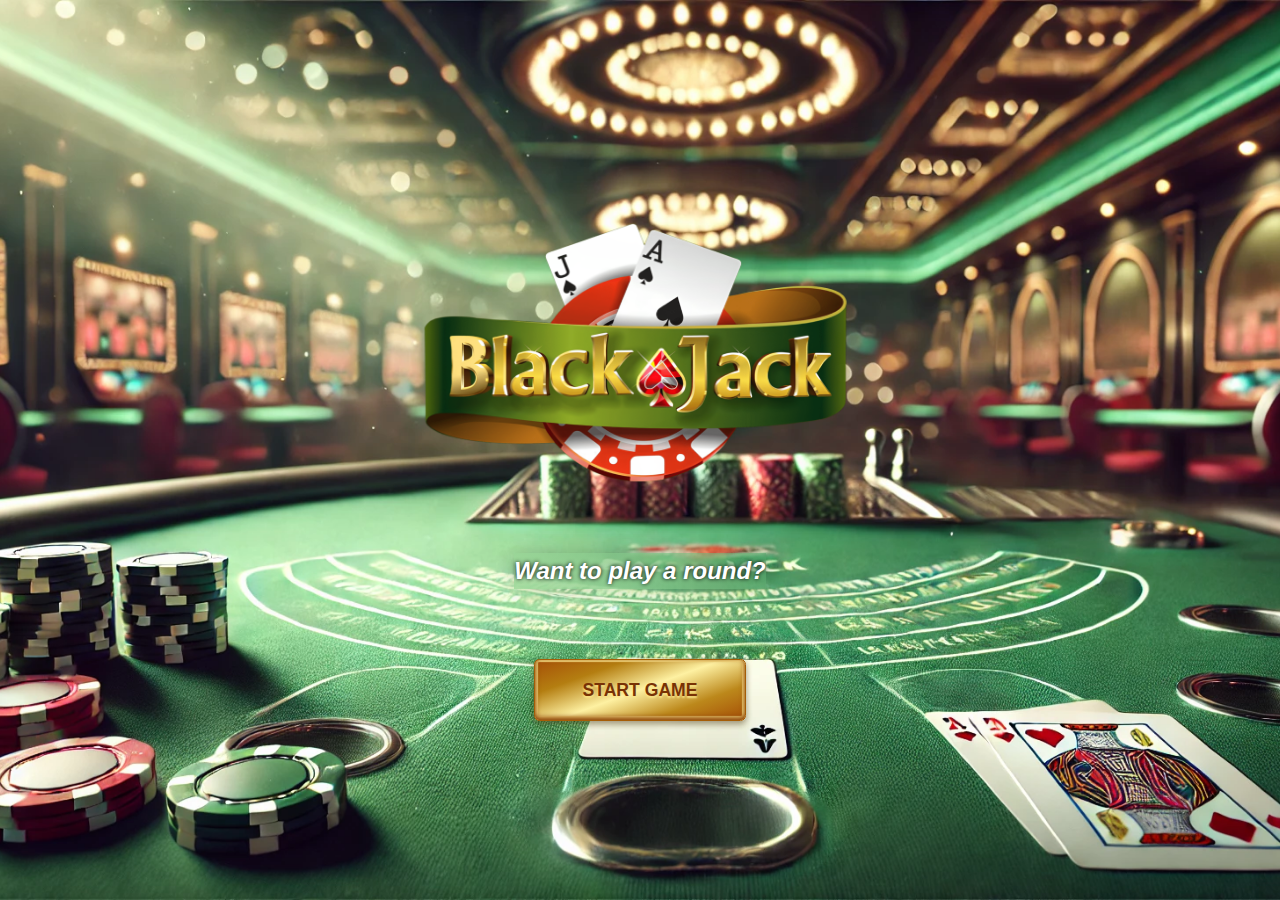
<file: index.html>
<!DOCTYPE html>
<html lang="en">
<head>
    <meta charset="UTF-8">
    <meta name="viewport" content="width=device-width, initial-scale=1.0">
    <!-- para link tu css con tu HTML -->
    <meta name="description" content="Blackjack Game">
    <title>Blackjack</title>
    <link rel="icon" type="image/x-icon" href="./favicon.ico">
    <link rel="icon" type="image/png" href="./favicon.svg">
    <!-- <link rel="manifest" href="./manifest.json"> -->
    <link rel="stylesheet" href="./level2.css">
</head>
<body>
    <section id="main-menu">
        <header id="main-logo-container">
            <img id="main-logo" decoding="auto" width="500px" height="350" src="./game name lx.png" alt="game title logo">
        </header>
            <p id="welcome-msg">Want to play a round?</p>
            <p id="alert-one">Please Enter Your Name!</p>
            <input type="text" placeholder="Enter your Name" name="text" id="player-input" maxlength="11">
            <button role="button" id="start-game" type="button">
                <span class="golden-text" >START GAME</span>
            </button>
    </section>
        <section id="game-container">
            <header id="logo-container">
                <img id="game-logo" width="250px" height="200" src="./game name lx.png" alt="game title logo">
                <p id="message-el">Want to play a round? add chips</p>
            </header>
            <div id="table-container">
                <!-- Player -->
                <div id="player-card">
                    <h2 class="title">Player</h2>
                    <p id="cards-el">Cards:</p>
                    <p id="sum-el">Sum:</p>
                </div>
                <!-- Dealer -->
                <div id="stay-card">
                    <h2 class="title">dealer</h2>
                    <p id="dealer-cards">Cards:</p>
                    <p id="dealer-sum">Sum:</p>
                </div>
            </div>
                <p id="bet-el">Bet: $0</p>
                <p id="alert-msg">Alert msg</p>
            <div>
                <dialog id="set-card">
                    <button id="add-one" type="button">1</button>
                    <button id="add-eleven" type="button">11</button>
                </dialog>
            </div>
            <div id="main-btns">
                <button id="start-play"><svg xmlns="http://www.w3.org/2000/svg" height="24px" viewBox="0 -960 960 960" width="24px" fill="#1f1f1f"><path d="M720-120H280v-520l280-280 50 50q7 7 11.5 19t4.5 23v14l-44 174h258q32 0 56 24t24 56v80q0 7-2 15t-4 15L794-168q-9 20-30 34t-44 14Zm-360-80h360l120-280v-80H480l54-220-174 174v406Zm0-406v406-406Zm-80-34v80H160v360h120v80H80v-520h200Z"/></svg>PLAY</button>
                <button id="new-card"><svg xmlns="http://www.w3.org/2000/svg" height="24px" viewBox="0 -960 960 960" width="24px" fill="#1f1f1f"><path d="m608-368 46-166-142-98-46 166 142 98ZM160-207l-33-16q-31-13-42-44.5t3-62.5l72-156v279Zm160 87q-33 0-56.5-24T240-201v-239l107 294q3 7 5 13.5t7 12.5h-39Zm206-5q-31 11-62-3t-42-45L245-662q-11-31 3-61.5t45-41.5l301-110q31-11 61.5 3t41.5 45l178 489q11 31-3 61.5T827-235L526-125Zm-28-75 302-110-179-490-301 110 178 490Zm62-300Z"/></svg>NEW CARD</button>
                <button id="stay"><svg xmlns="http://www.w3.org/2000/svg" height="24px" viewBox="0 -960 960 960" width="24px" fill="#1f1f1f"><path d="M880-759q0-51-35-86t-86-35v-60q75 0 128 53t53 128h-60ZM240-40q-83 0-141.5-58.5T40-240h60q0 58 41 99t99 41v60Zm162 0q-30 0-56-13.5T303-92L48-465l24-23q19-19 45-22t47 12l116 81v-383q0-17 11.5-28.5T320-840q17 0 28.5 11.5T360-800v537L212-367l157 229q5 8 14 13t19 5h278q33 0 56.5-23.5T760-200v-560q0-17 11.5-28.5T800-800q17 0 28.5 11.5T840-760v560q0 66-47 113T680-40H402Zm38-440v-400q0-17 11.5-28.5T480-920q17 0 28.5 11.5T520-880v400h-80Zm160 0v-360q0-17 11.5-28.5T640-880q17 0 28.5 11.5T680-840v360h-80ZM486-300Z"/></svg>STAY</button>
                <button id="bet-btn"><svg xmlns="http://www.w3.org/2000/svg" height="24px" viewBox="0 -960 960 960" width="24px" fill="#1f1f1f"><path d="M480-80q-83 0-156-31.5T197-197q-54-54-85.5-127T80-480q0-83 31.5-156T197-763q54-54 127-85.5T480-880q83 0 156 31.5T763-763q54 54 85.5 127T880-480q0 83-31.5 156T763-197q-54 54-127 85.5T480-80Zm-40-83v-40q-35-5-67.5-19T312-256l-28 29q33 26 72.5 42.5T440-163Zm80 0q44-5 83.5-21.5T676-227l-28-29q-28 20-60.5 34T520-203v40Zm-40-117q83 0 141.5-58.5T680-480q0-83-58.5-141.5T480-680q-83 0-141.5 58.5T280-480q0 83 58.5 141.5T480-280Zm253-4q26-33 42.5-72.5T797-440h-40q-5 35-19 67.5T704-312l29 28Zm-506 0 29-29q-20-28-34-60t-19-67h-40q5 44 21.5 83.5T227-284Zm253-36L360-480l120-160 120 160-120 160ZM163-520h40q5-35 19-67t34-60l-29-29q-26 33-42.5 72.5T163-520Zm594 0h40q-5-44-22-83.5T732-676l-28 28q20 28 34 60.5t19 67.5ZM313-704q28-20 60-34t67-19v-40q-44 5-83.5 21.5T284-733l29 29Zm335 0 28-28q-33-26-72.5-43T520-797v40q35 5 67.5 19t60.5 34Z"/></svg>BET</button>
                <button id="new-game"><svg xmlns="http://www.w3.org/2000/svg" height="24px" viewBox="0 -960 960 960" width="24px" fill="#1f1f1f"><path d="M80-240v-480h80v480H80Zm560 0-57-56 144-144H240v-80h487L584-664l56-56 240 240-240 240Z"/></svg>NEW Game</button>
                <button id="chips-btn"><svg xmlns="http://www.w3.org/2000/svg" height="24px" viewBox="0 -960 960 960" width="24px" fill="#1f1f1f"><path d="M560-440q-50 0-85-35t-35-85q0-50 35-85t85-35q50 0 85 35t35 85q0 50-35 85t-85 35ZM280-320q-33 0-56.5-23.5T200-400v-320q0-33 23.5-56.5T280-800h560q33 0 56.5 23.5T920-720v320q0 33-23.5 56.5T840-320H280Zm80-80h400q0-33 23.5-56.5T840-480v-160q-33 0-56.5-23.5T760-720H360q0 33-23.5 56.5T280-640v160q33 0 56.5 23.5T360-400Zm440 240H120q-33 0-56.5-23.5T40-240v-440h80v440h680v80ZM280-400v-320 320Z"/></svg>ADD money</button>
            </div>
            <div id="player-el">
                <h3 id="player-name"></h3>
                <h4 id="player-chips"></h4>
            </div>
            <div>
                <button id="quit-btn"><svg xmlns="http://www.w3.org/2000/svg" height="24px" viewBox="0 -960 960 960" width="24px" fill="#1f1f1f"><path d="M200-120q-33 0-56.5-23.5T120-200v-560q0-33 23.5-56.5T200-840h280v80H200v560h280v80H200Zm440-160-55-58 102-102H360v-80h327L585-622l55-58 200 200-200 200Z"/></svg>QUIT GAME</button>
            </div>
        </section>
    <script type="module" src="./index.js" defer></script>
</body>
</html>
</file>
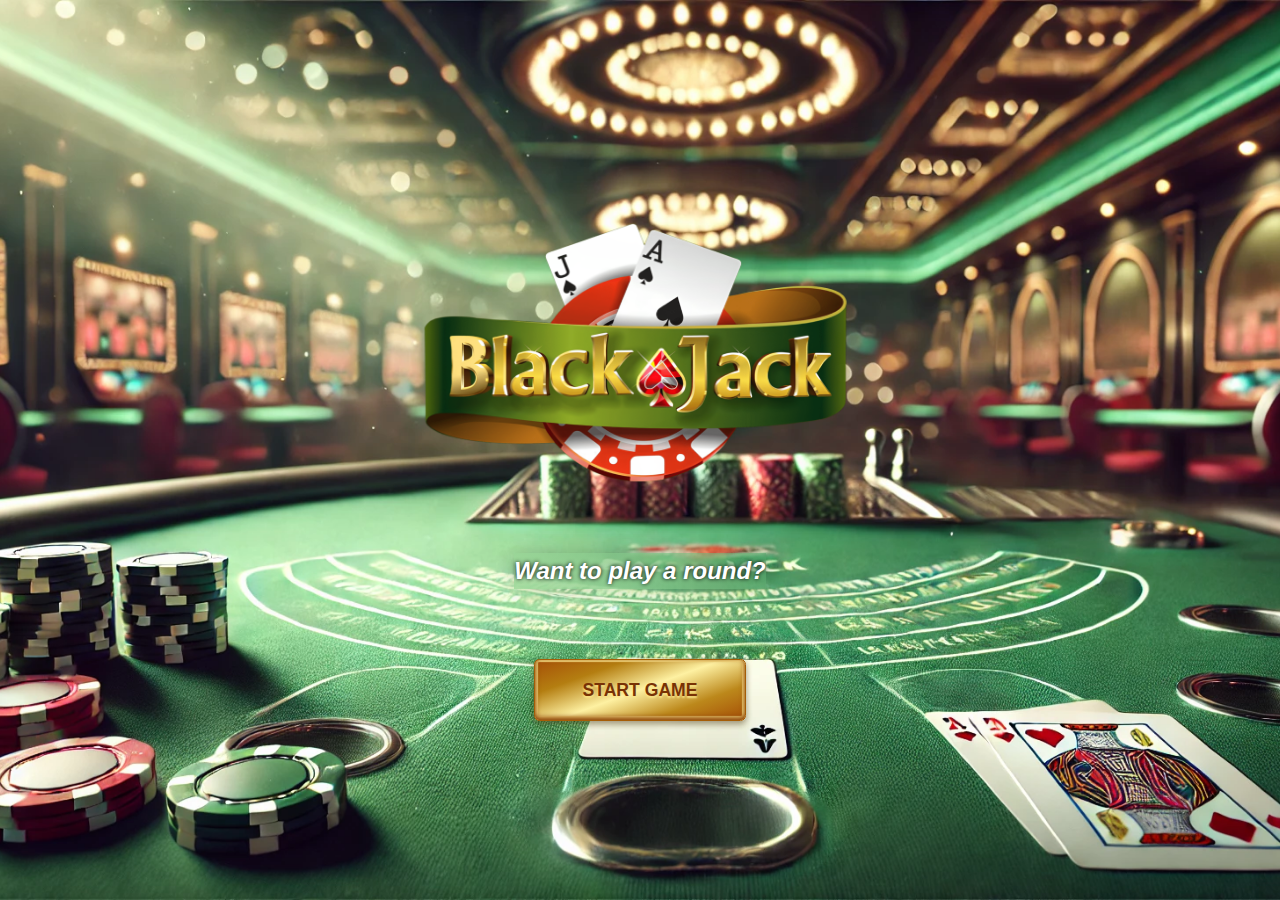
<file: BlackJack/index.html>
<!DOCTYPE html>
<html lang="en">
<head>
    <meta charset="UTF-8">
    <meta name="viewport" content="width=device-width, initial-scale=1.0">
    <!-- para link tu css con tu HTML -->
    <meta name="description" content="Blackjack Game">
    <title>Blackjack</title>
    <link rel="icon" type="image/x-icon" href="./img/favicon/favicon.ico">
    <link rel="icon" type="image/png" href="./img/favicon/favicon.svg">
    <!-- <link rel="manifest" href="./manifest.json"> -->
    <link rel="stylesheet" href="./level2.css">
</head>
<body>
    <section id="main-menu">
        <header id="main-logo-container">
            <img id="main-logo" decoding="auto" src="./img/game name lx.png" alt="game title logo">
        </header>
            <p id="welcome-msg">Want to play a round?</p>
            <p id="alert-one">Please Enter Your Name!</p>
            <input type="text" placeholder="Enter your Name" name="text" id="player-input">
            <button role="button" id="start-game" type="button">
                <span class="golden-text" >START GAME</span>
            </button>
    </section>
        <section id="game-container">
            <header id="logo-container">
                <img id="game-logo" src="./img/game name lx.png" alt="game title logo">
            </header>
                <p id="message-el">Want to play a round?</p>
            <div id="table-container">
                <!-- Player -->
                <div id="player-card">
                    <h2 class="title">Player</h2>
                    <p id="cards-el">Cards:</p>
                    <p id="sum-el">Sum:</p>
                </div>
                <!-- Dealer -->
                <div id="stay-card">
                    <h2 class="title">dealer</h2>
                    <p id="dealer-cards">Cards:</p>
                    <p id="dealer-sum">Sum:</p>
                </div>
            </div>
                <p id="bet-el">Bet: $0</p>
                <p id="alert-msg">Alert msg</p>
            <div>
                <dialog id="set-card">
                    <button id="add-one" type="button">1</button>
                    <button id="add-eleven" type="button">11</button>
                </dialog>
            </div>
            <div id="main-btns">
                <button id="start-play"><svg xmlns="http://www.w3.org/2000/svg" height="24px" viewBox="0 -960 960 960" width="24px" fill="#1f1f1f"><path d="M720-120H280v-520l280-280 50 50q7 7 11.5 19t4.5 23v14l-44 174h258q32 0 56 24t24 56v80q0 7-2 15t-4 15L794-168q-9 20-30 34t-44 14Zm-360-80h360l120-280v-80H480l54-220-174 174v406Zm0-406v406-406Zm-80-34v80H160v360h120v80H80v-520h200Z"/></svg>PLAY</button>
                <button id="new-card"><svg xmlns="http://www.w3.org/2000/svg" height="24px" viewBox="0 -960 960 960" width="24px" fill="#1f1f1f"><path d="m608-368 46-166-142-98-46 166 142 98ZM160-207l-33-16q-31-13-42-44.5t3-62.5l72-156v279Zm160 87q-33 0-56.5-24T240-201v-239l107 294q3 7 5 13.5t7 12.5h-39Zm206-5q-31 11-62-3t-42-45L245-662q-11-31 3-61.5t45-41.5l301-110q31-11 61.5 3t41.5 45l178 489q11 31-3 61.5T827-235L526-125Zm-28-75 302-110-179-490-301 110 178 490Zm62-300Z"/></svg>NEW CARD</button>
                <button id="stay"><svg xmlns="http://www.w3.org/2000/svg" height="24px" viewBox="0 -960 960 960" width="24px" fill="#1f1f1f"><path d="M880-759q0-51-35-86t-86-35v-60q75 0 128 53t53 128h-60ZM240-40q-83 0-141.5-58.5T40-240h60q0 58 41 99t99 41v60Zm162 0q-30 0-56-13.5T303-92L48-465l24-23q19-19 45-22t47 12l116 81v-383q0-17 11.5-28.5T320-840q17 0 28.5 11.5T360-800v537L212-367l157 229q5 8 14 13t19 5h278q33 0 56.5-23.5T760-200v-560q0-17 11.5-28.5T800-800q17 0 28.5 11.5T840-760v560q0 66-47 113T680-40H402Zm38-440v-400q0-17 11.5-28.5T480-920q17 0 28.5 11.5T520-880v400h-80Zm160 0v-360q0-17 11.5-28.5T640-880q17 0 28.5 11.5T680-840v360h-80ZM486-300Z"/></svg>STAY</button>
                <button id="bet-btn"><svg xmlns="http://www.w3.org/2000/svg" height="24px" viewBox="0 -960 960 960" width="24px" fill="#1f1f1f"><path d="M480-80q-83 0-156-31.5T197-197q-54-54-85.5-127T80-480q0-83 31.5-156T197-763q54-54 127-85.5T480-880q83 0 156 31.5T763-763q54 54 85.5 127T880-480q0 83-31.5 156T763-197q-54 54-127 85.5T480-80Zm-40-83v-40q-35-5-67.5-19T312-256l-28 29q33 26 72.5 42.5T440-163Zm80 0q44-5 83.5-21.5T676-227l-28-29q-28 20-60.5 34T520-203v40Zm-40-117q83 0 141.5-58.5T680-480q0-83-58.5-141.5T480-680q-83 0-141.5 58.5T280-480q0 83 58.5 141.5T480-280Zm253-4q26-33 42.5-72.5T797-440h-40q-5 35-19 67.5T704-312l29 28Zm-506 0 29-29q-20-28-34-60t-19-67h-40q5 44 21.5 83.5T227-284Zm253-36L360-480l120-160 120 160-120 160ZM163-520h40q5-35 19-67t34-60l-29-29q-26 33-42.5 72.5T163-520Zm594 0h40q-5-44-22-83.5T732-676l-28 28q20 28 34 60.5t19 67.5ZM313-704q28-20 60-34t67-19v-40q-44 5-83.5 21.5T284-733l29 29Zm335 0 28-28q-33-26-72.5-43T520-797v40q35 5 67.5 19t60.5 34Z"/></svg>BET</button>
                <button id="new-game"><svg xmlns="http://www.w3.org/2000/svg" height="24px" viewBox="0 -960 960 960" width="24px" fill="#1f1f1f"><path d="M80-240v-480h80v480H80Zm560 0-57-56 144-144H240v-80h487L584-664l56-56 240 240-240 240Z"/></svg>NEW Game</button>
                <button id="chips-btn"><svg xmlns="http://www.w3.org/2000/svg" height="24px" viewBox="0 -960 960 960" width="24px" fill="#1f1f1f"><path d="M560-440q-50 0-85-35t-35-85q0-50 35-85t85-35q50 0 85 35t35 85q0 50-35 85t-85 35ZM280-320q-33 0-56.5-23.5T200-400v-320q0-33 23.5-56.5T280-800h560q33 0 56.5 23.5T920-720v320q0 33-23.5 56.5T840-320H280Zm80-80h400q0-33 23.5-56.5T840-480v-160q-33 0-56.5-23.5T760-720H360q0 33-23.5 56.5T280-640v160q33 0 56.5 23.5T360-400Zm440 240H120q-33 0-56.5-23.5T40-240v-440h80v440h680v80ZM280-400v-320 320Z"/></svg>ADD money</button>
            </div>
            <div id="player-el">
                <h3 id="player-name"></h3>
                <h4 id="player-chips"></h4>
            </div>
            <div>
                <button id="quit-btn"><svg xmlns="http://www.w3.org/2000/svg" height="24px" viewBox="0 -960 960 960" width="24px" fill="#1f1f1f"><path d="M200-120q-33 0-56.5-23.5T120-200v-560q0-33 23.5-56.5T200-840h280v80H200v560h280v80H200Zm440-160-55-58 102-102H360v-80h327L585-622l55-58 200 200-200 200Z"/></svg>QUIT GAME</button>
            </div>
        </section>
    <script type="module" src="./index.js" defer></script>
</body>
</html>
</file>
<file: level2.css>
/* Complete the CSS styling according to the provided design */
@import url("./resetSettings.css");

:root {
  --input-color: rgb(63, 150, 37);
}

body {
  font-family: "Trebuchet MS", "Lucida Sans Unicode", "Lucida Grande",
    "Lucida Sans", Arial, sans-serif;
  /* background-color: #016f32; */
  background-size: cover; /* para que cubra toda la pantalla */
  color: white;
  font-weight: bold;
  margin: 0 auto;
  touch-action: manipulation;
  overflow-y: auto;
  min-height: 100dvh;
}

/* main menu section */

#main-menu {
  display: flex;
  flex-direction: column;
  align-items: center;
  justify-content: center;
  height: 100dvh;
  background-image: url("./blackjack\ background.jpg");
  background-size: cover;
  background-position: center;
  background-repeat: no-repeat;
  margin: 0 auto;
}

#main-menu.deactive {
  display: none;
}

#main-logo {
  width: 500px;
  height: 350px;
}

#welcome-msg {
  font-size: 1.5rem;
  font-style: italic;
  text-align: center;
  color: #ffffff;

  text-shadow: 0 0 4px rgb(0, 0, 0);
  background: linear-gradient(45deg, #9ed89ad8, #509d658a);
  box-shadow: rgba(0, 0, 0, 0.178) 0 0 20px;
}

/* main btn */

#start-game {
  display: inline-block;
  outline: none;
  font-family: inherit;
  font-size: 1.1rem;
  border: none;
  border-radius: 0.3em;
  height: 3.5em;
  width: 12em;
  line-height: 2em;
  text-transform: uppercase;
  padding: auto 1em;
  box-shadow: 0 3px 6px rgba(0, 0, 0, 0.16), 0 3px 6px rgba(110, 80, 20, 0.4),
    inset 0 -2px 5px 1px rgba(139, 66, 8, 1),
    inset 0 -1px 1px 3px rgba(250, 227, 133, 1);
  background-image: linear-gradient(
    160deg,
    #a54e07,
    #b47e11,
    #fef1a2,
    #bc881b,
    #a54e07
  );
  border: 1px solid #a55d07;
  color: rgb(120, 50, 5);
  text-shadow: 0 2px 2px rgba(250, 227, 133, 1);
  cursor: pointer;
  transition: all 0.2s ease-in-out;
  background-size: 100% 100%;
  background-position: center;
}

#start-game:focus,
#start-game:hover {
  background-size: 150% 150%;
  box-shadow: 0 10px 20px rgba(0, 0, 0, 0.19), 0 6px 6px rgba(0, 0, 0, 0.23),
    inset 0 -2px 5px 1px #b17d10, inset 0 -1px 1px 3px rgba(250, 227, 133, 1);
  border: 1px solid rgba(165, 93, 7, 0.6);
  color: rgba(120, 50, 5, 0.8);
}

#start-game:active {
  box-shadow: 0 3px 6px rgba(0, 0, 0, 0.16), 0 3px 6px rgba(110, 80, 20, 0.4),
    inset 0 -2px 5px 1px #b17d10, inset 0 -1px 1px 3px rgba(250, 227, 133, 1);
}

/* name input */

#player-input {
  opacity: 0;
  visibility: hidden;
  outline: none;
  border-radius: 10px;
  outline: 2px solid #ebb134;
  border: 0;
  font-family: -apple-system, BlinkMacSystemFont, "Segoe UI", Roboto, Oxygen,
    Ubuntu, Cantarell, "Open Sans", "Helvetica Neue", sans-serif;
  background-color: #cde9c5;
  outline-offset: 3px;
  padding: 10px 1rem;
  transition: 0.5s;
  margin: 1em;
  text-align: center;
}

#player-input.active {
  opacity: 1;
  visibility: visible;
}

#player-input::placeholder {
  color: #7c7c81;
  font-weight: bold;
  text-align: center;
}

/* alerta 1 oculta */

#alert-one {
  opacity: 0;
  visibility: hidden;
  position: absolute;
  font-size: 1rem;
  color: rgb(231, 21, 21);
  text-shadow: 0 0 3px #ffffff;
  margin: 0.25em;
  transition: 1s; /* transición de 0.5s cunaod se oclta */
}

/* alerta 1 mostrada */
#alert-one.active {
  opacity: 1;
  visibility: visible;
  position: relative;
  transition: 1s; /* transición de 0.5s cunaod se muestre */
}

/* game section */

#game-container {
  display: none;
  flex-direction: column;
  align-items: center;
  justify-content: center;
  background-image: url("./blackjack\ background.jpg");
  background-size: cover;
  background-position: center;
  background-repeat: no-repeat;
  overflow: auto;
  height: 100dvh;
}

#game-container.active {
  display: flex;
}

#game-logo {
  width: 250px;
  height: 200px;
  margin: 0 auto;
}

#table-container {
  display: flex;
  flex-direction: row;
  justify-content: space-evenly;
  align-items: space-evenly;
  width: 450px;
  height: 250px;
  border: 15px solid black;
  border-radius: 50px;
  background-image: url("./background\ green.jpg");
  margin-top: 10px;
}

#bet-el {
  font-size: 1.2rem;
  text-align: center;
  margin: 0.5em auto;
  width: 140px;
  height: 50px;
  display: flex;
  align-items: center;
  justify-content: center;
  text-transform: capitalize;
  background-image: url("./background\ green.jpg");
  border: 5px solid black;
  border-radius: 8px;
  color: white;
  text-shadow: 0 0 2px black;
}

#player-card,
#stay-card {
  display: flex;
  flex-direction: column;
  justify-content: space-evenly;
  align-items: start;
  width: 150px;
  text-transform: capitalize;
  text-shadow: 0 0 2px black;
  margin: 0 15px;
  /* border: 2px solid white; */
}

.title > h2 {
  display: flex;
  justify-content: start;
  text-overflow: ellipsis;
}

#cards-el,
#dealer-cards {
  height: 50px;
}

/* alerta 2 oculta */

#alert-msg {
  opacity: 0;
  visibility: hidden;
  position: relative;
  font-size: 1rem;
  color: red;
  text-shadow: 0 0 1px black;
  text-transform: capitalize;
  margin: 0.25em;
  transition: 1s; /* transición de 0.5s cunaod se oclta */
  background-blend-mode: overlay;
  background: linear-gradient(0deg, #fefaf718, #adc48877);
}

/* alerta 2 mostrada */
#alert-msg.active {
  opacity: 1;
  visibility: visible;
  transition: 1s; /* transición de 0.5s cunaod se muestre */
}

h1 {
  color: goldenrod;
  margin: 0.25em;
}

/* Button */

button {
  width: 140px;
  height: 40px;
  border: none;
  border-radius: 10px;
  background: linear-gradient(
    to right,
    #77530a,
    #ffd277,
    #77530a,
    #77530a,
    #ffd277,
    #77530a
  );
  background-size: 250%;
  background-position: left;
  color: black;
  position: relative;
  display: flex;
  font-weight: 800;
  align-items: center;
  justify-content: center;
  cursor: pointer;
  transition-duration: 1s;
  overflow: hidden;
  gap: 6px;
  padding-top: 0.2em;
}

button:hover {
  background-position: right;
  transition-duration: 1s;
}

button:hover::before {
  background-position: right;
  transition-duration: 1s;
}

button:active {
  transform: scale(0.95);
}

#message-el {
  font-style: italic;
  font-size: 1.5rem;
  text-shadow: 0 0 2px rgb(0, 0, 0), 0 0 10px rgba(0, 0, 0, 0.5);
  background-blend-mode: overlay;
  background-color: rgba(0, 0, 0, 0.055);
  margin: 5px;
  text-transform: capitalize;
  text-align: center;
}

#bet-el {
  font-size: 1.2rem;
  text-align: center;
  margin: 0.5em auto;
  width: 140px;
  height: 50px;
  display: flex;
  align-items: center;
  justify-content: center;
  text-transform: capitalize;
  background-image: url("./background\ green.jpg");
  border: 5px solid black;
  border-radius: 8px;
  color: white;
  text-shadow: 0 0 2px black;
}

#main-btns {
  font-size: 0.95rem;
  width: 440px;
  display: grid;
  grid-column: auto auto auto;
  grid-row: 45px 45px;
  grid-template-areas:
    "start-play new-card stay"
    "bet-btn chipd-btn new-game";
  align-items: center;
  justify-content: center;
  gap: 10px;
}

#player-el > h3,
h4 {
  font-size: 1.2rem;
  display: flex;
  align-items: center;
  gap: 10px;
  margin: 0.8em auto;
  text-transform: capitalize;
  color: white;
  text-shadow: 0 0 2px black;
}

#add-one,
#add-eleven {
  width: 50px;
  display: flex;
  justify-content: center;
  align-items: center;
  margin: 10px;
}

@media (max-width: 450px) {
  #main-logo {
    width: 300px;
    height: 200px;
  }

  #game-logo {
    width: 150px;
    height: 100px;
  }

  #game-container {
    height: 100dvh;
  }

  #table-container {
    width: 270px;
    height: 170px;
    display: flex;
    flex-direction: row;
    justify-content: space-evenly;
    align-items: start;
    border-radius: 40px;
    border: 10px solid black;
    background-color: red;
    margin: 0;
    font-size: 0.95rem;
  }

  #main-btns {
    font-size: 0.7rem;
    width: 240px;
    display: grid;
    grid-template-columns: auto auto;
    grid-template-rows: 35px 35px 35px;
    grid-template-areas:
      "start-play new-card"
      "stay bet-btn"
      "chipd-btn new-game";
    grid-auto-rows: auto-fill;
    align-items: center;
    justify-content: center;
    gap: 6px;
    margin: 1em;
  }

  button,
  #quit-btn {
    width: 110px;
    text-transform: uppercase;
    font-size: 0.7rem;
    height: 30px;
  }

  #quit-btn {
    margin: 10px;
  }

  #message-el {
    font-size: 1.2rem;
    text-shadow: 0 0 2px rgb(0, 0, 0), 0 0 10px rgba(0, 0, 0, 0.5);
    background-blend-mode: overlay;
    background: linear-gradient(0deg, #fefaf71a, #a9aa5867);
    text-transform: capitalize;
  }

  #alert-msg {
    font-size: 0.8rem;
  }

  #bet-el {
    font-size: 0.9rem;
    text-align: center;
    margin: 0.3em auto;
    width: 10em;
    height: 40px;
    display: flex;
    align-items: center;
    justify-content: center;
    text-transform: capitalize;
    background-image: url("./background\ green.jpg");
    border: 5px solid black;
    border-radius: 8px;
    color: white;
    text-shadow: 0 0 2px black;
  }

  #player-el {
    font-size: 0.95rem;
  }

  #start-game {
    width: 9em;
    height: 3.5em;
    font-size: 0.8rem;
    padding: 0 0.1rem;
  }

  #welcome-msg {
    font-size: 1.1rem;
    background: linear-gradient(4deg, #9ed89aaf, #5f292c49);
    box-shadow: none;
  }

  #player-card,
  #stay-card {
    width: 120px;
    font-size: clamp(0.63rem, 1.2rem, 0.63rem);
    text-overflow: ellipsis;
    white-space: nowrap;
  }
}
</file>
<file: BlackJack/level2.css>
/* Complete the CSS styling according to the provided design */
@import url("./resetSettings.css");

:root {
  --input-color: rgb(63, 150, 37);
}

body {
  font-family: "Trebuchet MS", "Lucida Sans Unicode", "Lucida Grande",
    "Lucida Sans", Arial, sans-serif;
  /* background-color: #016f32; */
  background-size: cover; /* para que cubra toda la pantalla */
  color: white;
  font-weight: bold;
  margin: 0 auto;
  touch-action: manipulation;
  overflow-y: auto;
  min-height: 100vh;
}

/* main menu section */

#main-menu {
  display: flex;
  flex-direction: column;
  align-items: center;
  justify-content: center;
  height: 100vh;
  background-image: url("/BlackJack/img/blackjack\ background.jpg");
  background-size: cover;
  background-position: center;
  background-repeat: no-repeat;
  margin: 0 auto;
}

#main-menu.deactive {
  display: none;
}

#main-logo {
  width: 500px;
  height: 350px;
}

#welcome-msg {
  font-size: 1.5rem;
  font-style: italic;
  text-align: center;
  color: #ffffff;

  text-shadow: 0 0 4px rgb(0, 0, 0);
  background: linear-gradient(45deg, #9ed89ad8, #509d658a);
  box-shadow: rgba(0, 0, 0, 0.178) 0 0 20px;
}

/* main btn */

#start-game {
  display: inline-block;
  outline: none;
  font-family: inherit;
  font-size: 1.1rem;
  border: none;
  border-radius: 0.3em;
  height: 3.5em;
  width: 12em;
  line-height: 2em;
  text-transform: uppercase;
  padding: auto 1em;
  box-shadow: 0 3px 6px rgba(0, 0, 0, 0.16), 0 3px 6px rgba(110, 80, 20, 0.4),
    inset 0 -2px 5px 1px rgba(139, 66, 8, 1),
    inset 0 -1px 1px 3px rgba(250, 227, 133, 1);
  background-image: linear-gradient(
    160deg,
    #a54e07,
    #b47e11,
    #fef1a2,
    #bc881b,
    #a54e07
  );
  border: 1px solid #a55d07;
  color: rgb(120, 50, 5);
  text-shadow: 0 2px 2px rgba(250, 227, 133, 1);
  cursor: pointer;
  transition: all 0.2s ease-in-out;
  background-size: 100% 100%;
  background-position: center;
}

#start-game:focus,
#start-game:hover {
  background-size: 150% 150%;
  box-shadow: 0 10px 20px rgba(0, 0, 0, 0.19), 0 6px 6px rgba(0, 0, 0, 0.23),
    inset 0 -2px 5px 1px #b17d10, inset 0 -1px 1px 3px rgba(250, 227, 133, 1);
  border: 1px solid rgba(165, 93, 7, 0.6);
  color: rgba(120, 50, 5, 0.8);
}

#start-game:active {
  box-shadow: 0 3px 6px rgba(0, 0, 0, 0.16), 0 3px 6px rgba(110, 80, 20, 0.4),
    inset 0 -2px 5px 1px #b17d10, inset 0 -1px 1px 3px rgba(250, 227, 133, 1);
}

/* name input */

#player-input {
  opacity: 0;
  visibility: hidden;
  outline: none;
  border-radius: 10px;
  outline: 2px solid #ebb134;
  border: 0;
  font-family: -apple-system, BlinkMacSystemFont, "Segoe UI", Roboto, Oxygen,
    Ubuntu, Cantarell, "Open Sans", "Helvetica Neue", sans-serif;
  background-color: #cde9c5;
  outline-offset: 3px;
  padding: 10px 1rem;
  transition: 0.5s;
  margin: 1em;
  text-align: center;
}

#player-input.active {
  opacity: 1;
  visibility: visible;
}

#player-input::placeholder {
  color: #7c7c81;
  font-weight: bold;
  text-align: center;
}

/* alerta 1 oculta */

#alert-one {
  opacity: 0;
  visibility: hidden;
  position: absolute;
  font-size: 1rem;
  color: rgb(231, 21, 21);
  text-shadow: 0 0 3px #ffffff;
  margin: 0.25em;
  transition: 1s; /* transición de 0.5s cunaod se oclta */
}

/* alerta 1 mostrada */
#alert-one.active {
  opacity: 1;
  visibility: visible;
  position: relative;
  transition: 1s; /* transición de 0.5s cunaod se muestre */
}

/* game section */

#game-container {
  display: none;
  flex-direction: column;
  align-items: center;
  justify-content: center;
  background-image: url("./img/blackjack\ background.jpg");
  background-size: cover;
  background-position: center;
  background-repeat: no-repeat;
  overflow: auto;
  height: 100vh;
}

#game-container.active {
  display: flex;
}

#game-logo {
  width: 250px;
  height: 200px;
}

#table-container {
  display: flex;
  flex-direction: row;
  justify-content: space-evenly;
  align-items: space-evenly;
  width: 450px;
  height: 250px;
  border: 15px solid black;
  border-radius: 50px;
  background-image: url("./img/background\ green.jpg");
  margin-top: 10px;
}

#bet-el {
  font-size: 1.2rem;
  text-align: center;
  margin: 0.5em auto;
  width: 140px;
  height: 50px;
  display: flex;
  align-items: center;
  justify-content: center;
  text-transform: capitalize;
  background-image: url("./img/background\ green.jpg");
  border: 5px solid black;
  border-radius: 8px;
  color: white;
  text-shadow: 0 0 2px black;
}

#player-card,
#stay-card {
  display: flex;
  flex-direction: column;
  justify-content: space-evenly;
  align-items: start;
  width: 150px;
  text-transform: capitalize;
  text-shadow: 0 0 2px black;
  margin: 0 15px;
  /* border: 2px solid white; */
}

.title > h2 {
  display: flex;
  justify-content: start;
}

#cards-el,
#dealer-cards {
  height: 50px;
}

/* alerta 2 oculta */

#alert-msg {
  opacity: 0;
  visibility: hidden;
  position: relative;
  font-size: 1rem;
  color: red;
  text-shadow: 0 0 1px black;
  text-transform: capitalize;
  margin: 0.25em;
  transition: 1s; /* transición de 0.5s cunaod se oclta */
  background-blend-mode: overlay;
  background: linear-gradient(0deg, #fefaf718, #adc48877);
}

/* alerta 2 mostrada */
#alert-msg.active {
  opacity: 1;
  visibility: visible;
  transition: 1s; /* transición de 0.5s cunaod se muestre */
}

h1 {
  color: goldenrod;
  margin: 0.25em;
}

/* Button */

button {
  width: 140px;
  height: 40px;
  border: none;
  border-radius: 10px;
  background: linear-gradient(
    to right,
    #77530a,
    #ffd277,
    #77530a,
    #77530a,
    #ffd277,
    #77530a
  );
  background-size: 250%;
  background-position: left;
  color: black;
  position: relative;
  display: flex;
  font-weight: 800;
  align-items: center;
  justify-content: center;
  cursor: pointer;
  transition-duration: 1s;
  overflow: hidden;
  gap: 6px;
  padding-top: 0.2em;
}

button:hover {
  background-position: right;
  transition-duration: 1s;
}

button:hover::before {
  background-position: right;
  transition-duration: 1s;
}

button:active {
  transform: scale(0.95);
}

#message-el {
  font-style: italic;
  font-size: 1.5rem;
  text-shadow: 0 0 2px rgb(0, 0, 0), 0 0 10px rgba(0, 0, 0, 0.5);
  background-blend-mode: overlay;
  background-color: rgba(0, 0, 0, 0.055);
  margin: 5px;
}

#bet-el {
  font-size: 1.2rem;
  text-align: center;
  margin: 0.5em auto;
  width: 140px;
  height: 50px;
  display: flex;
  align-items: center;
  justify-content: center;
  text-transform: capitalize;
  background-image: url("./img/background\ green.jpg");
  border: 5px solid black;
  border-radius: 8px;
  color: white;
  text-shadow: 0 0 2px black;
}

#main-btns {
  font-size: 0.95rem;
  width: 440px;
  display: grid;
  grid-column: auto auto auto;
  grid-row: 45px 45px;
  grid-template-areas:
    "start-play new-card stay"
    "bet-btn chipd-btn new-game";
  align-items: center;
  justify-content: center;
  gap: 10px;
}

#player-el > h3,
h4 {
  font-size: 1.2rem;
  display: flex;
  align-items: center;
  gap: 10px;
  margin: 0.8em auto;
  text-transform: capitalize;
  color: white;
  text-shadow: 0 0 2px black;
}

#add-one,
#add-eleven {
  width: 50px;
  display: flex;
  justify-content: center;
  align-items: center;
  margin: 10px;
}

@media (max-width: 450px) {
  #main-logo {
    width: 300px;
    height: 200px;
  }

  #game-logo {
    width: 150px;
    height: 100px;
  }

  #game-container {
    height: 100vh;
  }

  #table-container {
    width: 270px;
    height: 170px;
    display: flex;
    flex-direction: row;
    justify-content: space-evenly;
    align-items: start;
    border-radius: 40px;
    border: 10px solid black;
    background-color: red;
    margin: 0;
    font-size: 0.95rem;
  }

  #main-btns {
    font-size: 0.7rem;
    width: 240px;
    display: grid;
    grid-template-columns: auto auto;
    grid-template-rows: 35px 35px 35px;
    grid-template-areas:
      "start-play new-card"
      "stay bet-btn"
      "chipd-btn new-game";
    grid-auto-rows: auto-fill;
    align-items: center;
    justify-content: center;
    gap: 6px;
    margin: 1em;
  }

  button,
  #quit-btn {
    width: 110px;
    text-transform: uppercase;
    font-size: 0.7rem;
    height: 30px;
  }

  #quit-btn {
    margin: 10px;
  }

  #message-el {
    font-size: 1.2rem;
    text-shadow: 0 0 2px rgb(0, 0, 0), 0 0 10px rgba(0, 0, 0, 0.5);
    background-blend-mode: overlay;
    background: linear-gradient(0deg, #fefaf71a, #a9aa5867);
    text-transform: capitalize;
  }

  #alert-msg {
    font-size: 0.8rem;
  }

  #bet-el {
    font-size: 0.9rem;
    text-align: center;
    margin: 0.3em auto;
    width: 10em;
    height: 40px;
    display: flex;
    align-items: center;
    justify-content: center;
    text-transform: capitalize;
    background-image: url("./img/background\ green.jpg");
    border: 5px solid black;
    border-radius: 8px;
    color: white;
    text-shadow: 0 0 2px black;
  }

  #player-el {
    font-size: 0.95rem;
  }

  #start-game {
    width: 9em;
    height: 3.5em;
    font-size: 0.8rem;
    padding: 0 0.1rem;
  }

  #welcome-msg {
    font-size: 1.1rem;
    background: linear-gradient(4deg, #9ed89aaf, #5f292c49);
    box-shadow: none;
  }

  #player-card,
  #stay-card {
    width: 120px;
  }
}
</file>
